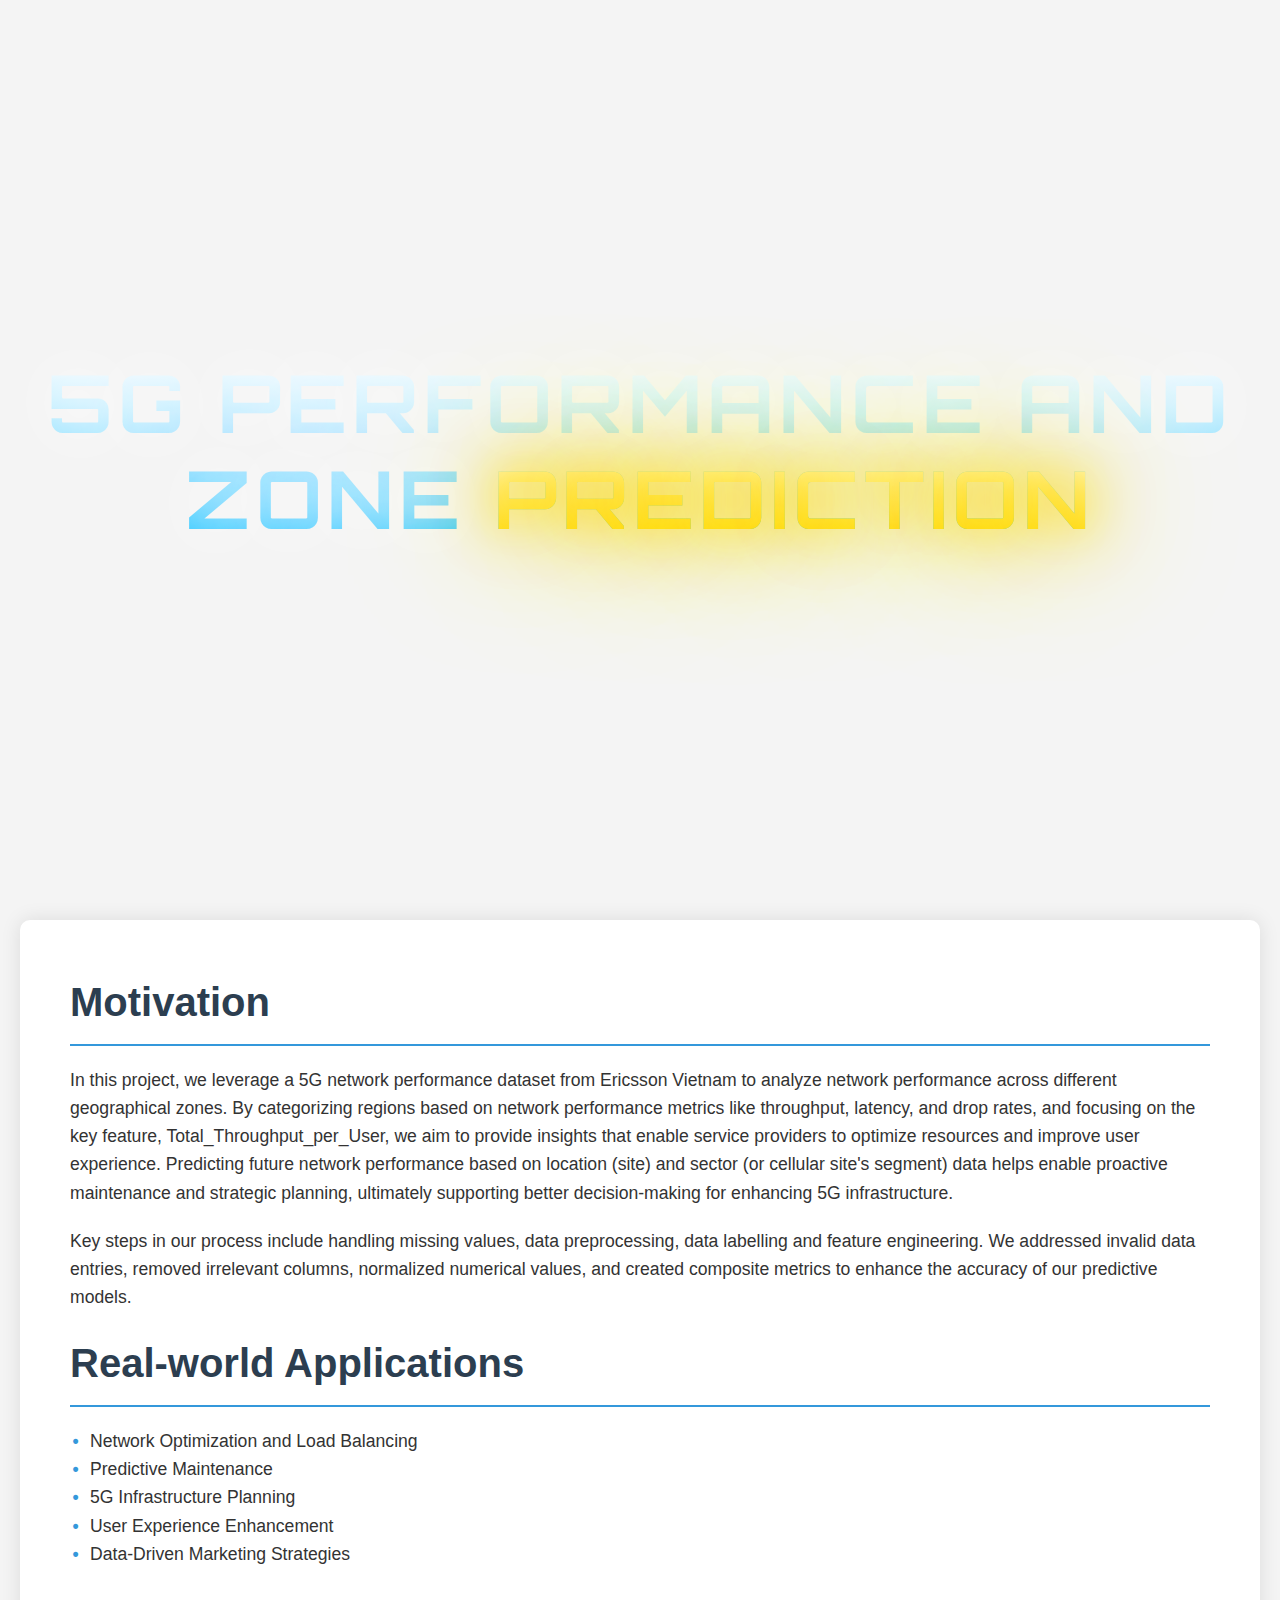
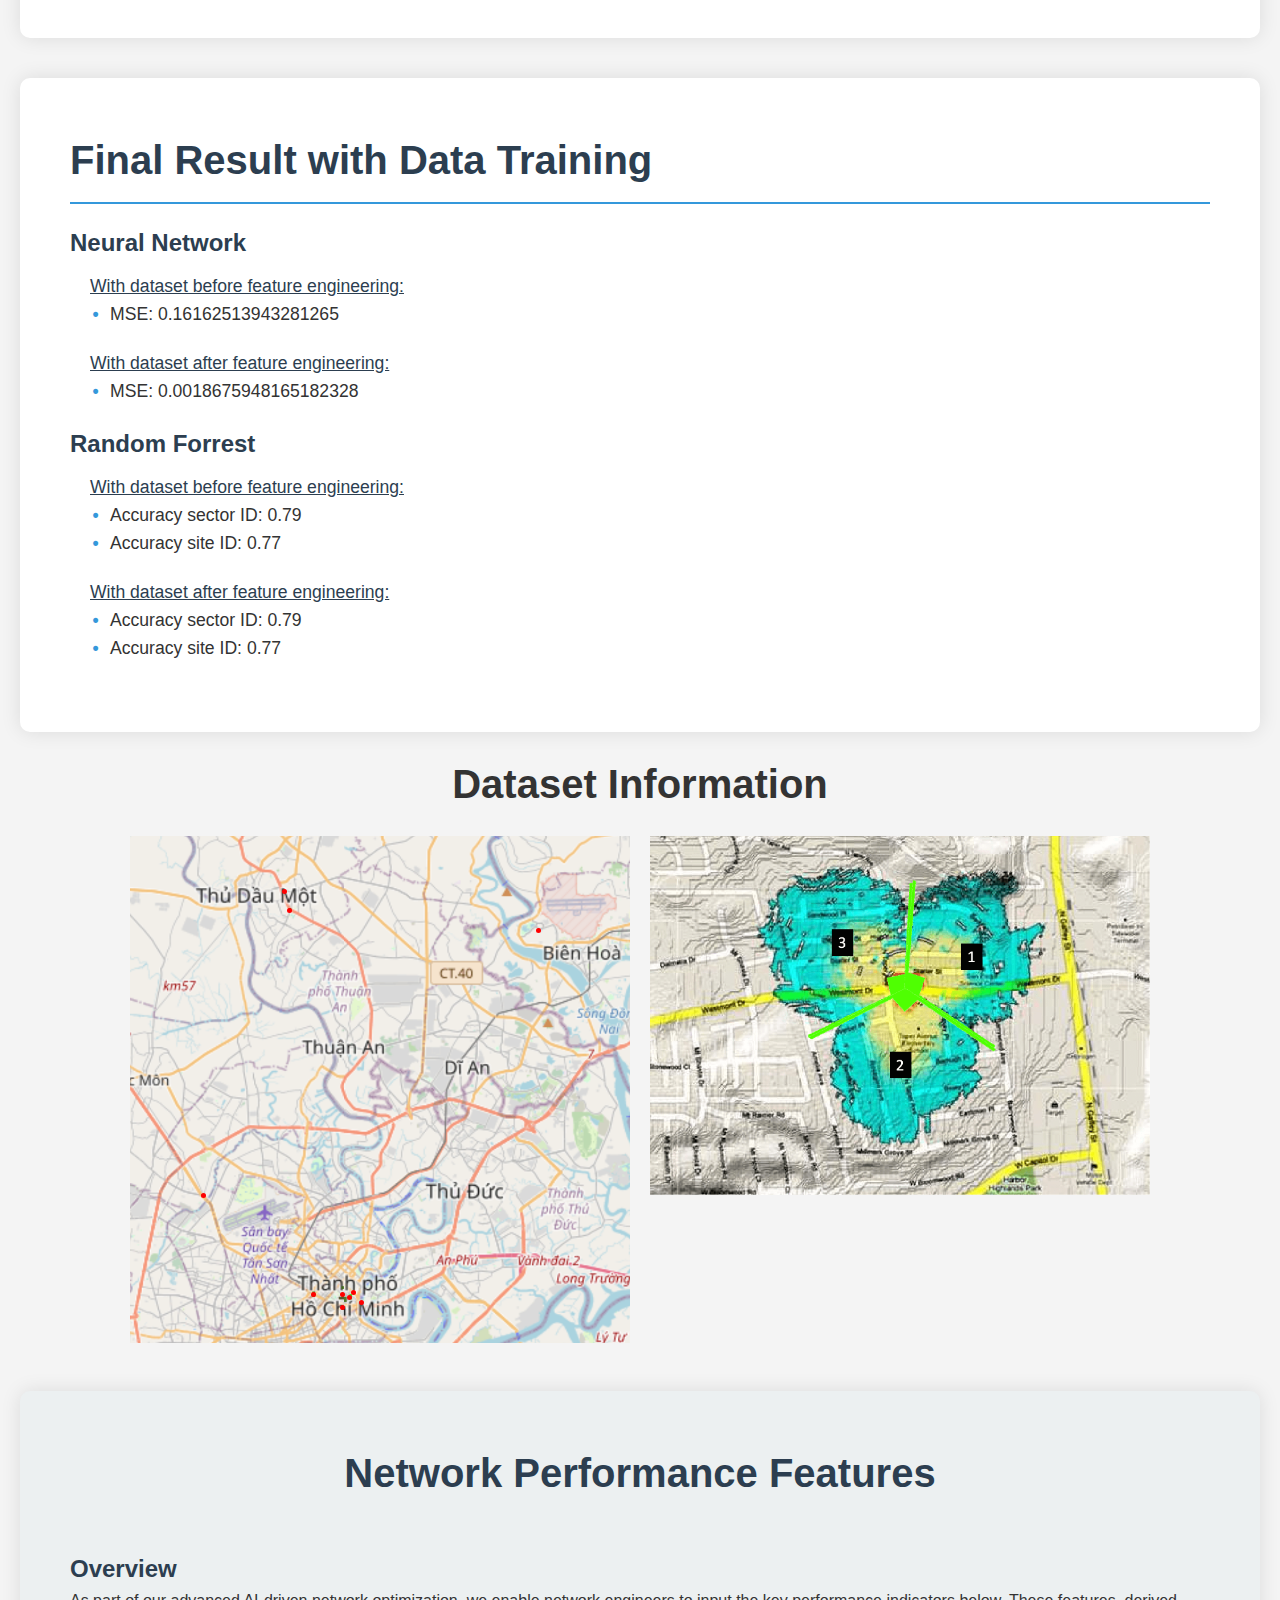
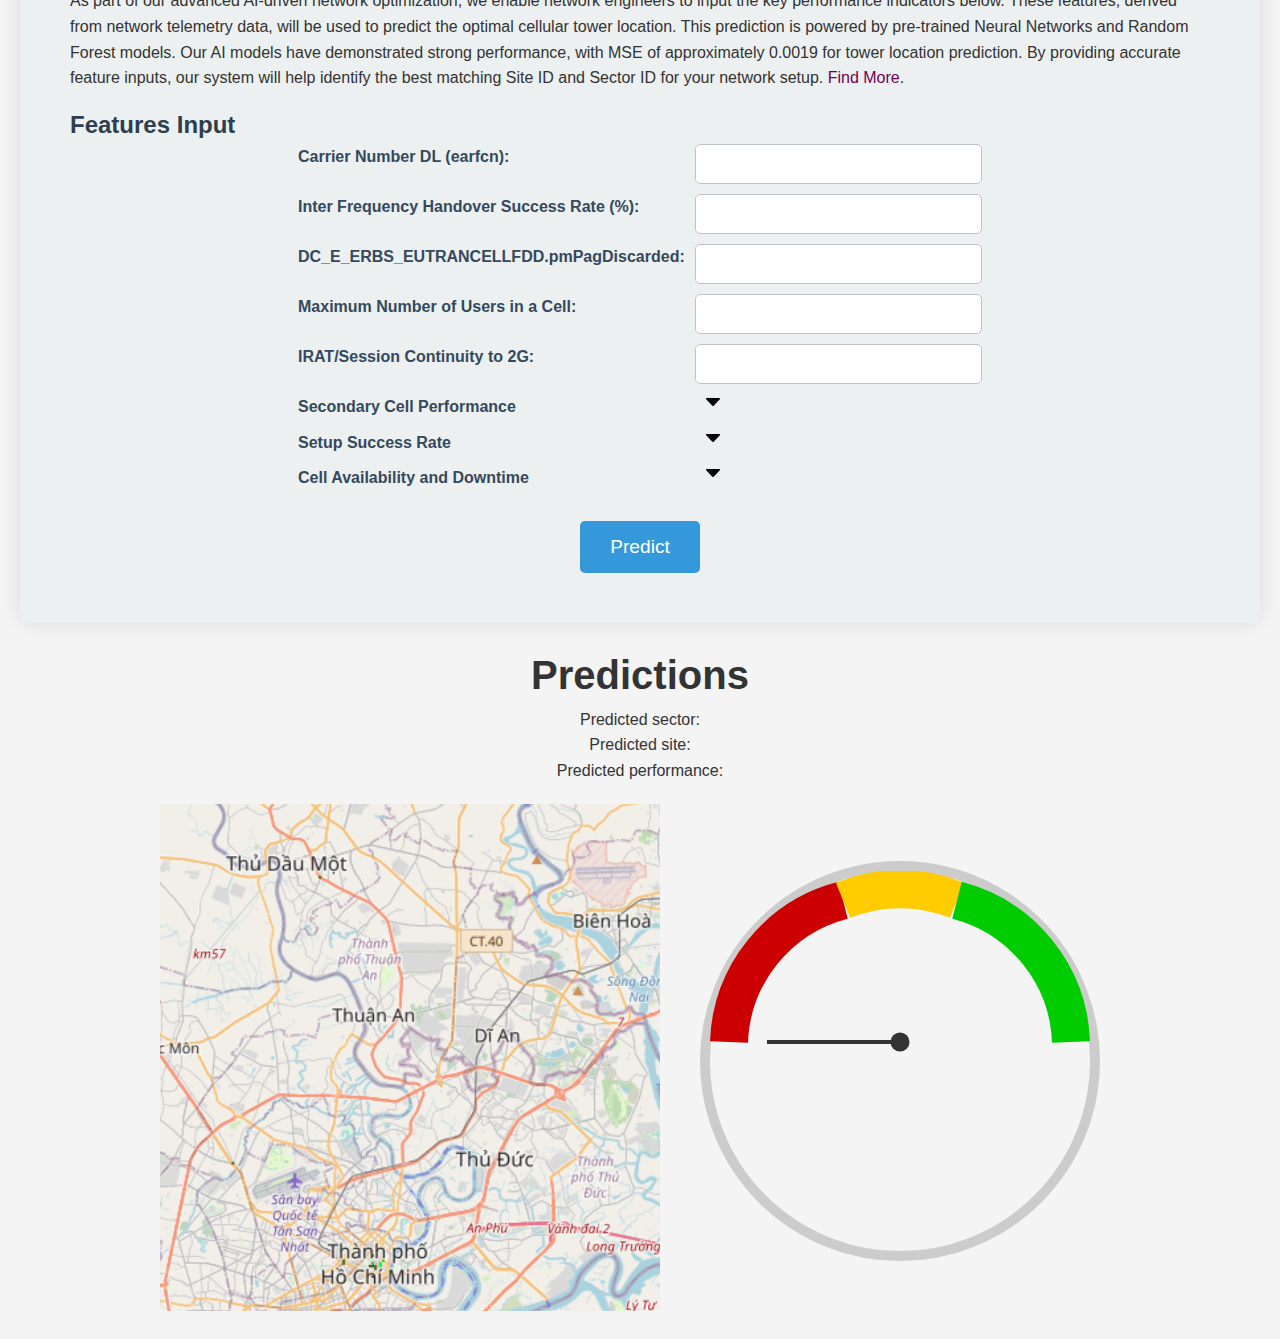
<file: ui/index.html>
<!DOCTYPE html>
<html lang="en">
<head>
    <meta charset="UTF-8">
    <meta name="viewport" content="width=device-width, initial-scale=1.0">
    <title>5G Network Performance by Geographic Zone</title>
    <link rel="stylesheet" href="styles.css">
    <link rel="website icon" type="png" href="pics/logo.png" >
    <link href="https://fonts.googleapis.com/css2?family=Orbitron:wght@700&family=Oxanium:wght@700&display=swap" rel="stylesheet">
    <link rel="icon" href="/path/to/favicon.ico">
</head>
<body>
    <!-- Introduction Section -->
    <div class="introduction-section">
        <h1>
            5G PERFORMANCE AND ZONE
            <a href="#prediction-section" class="scroll-link">PREDICTION</a>
        </h1>
    </div>

    <div class="content-wrapper">
        <!-- Project Information Section -->
        <div class="info-section" id="section2a">
            <h2>Motivation</h2>
            <p>In this project, we leverage a 5G network performance dataset from Ericsson Vietnam to analyze network performance across different geographical zones. By categorizing regions based on network performance metrics like throughput, latency, and drop rates, and focusing on the key feature, Total_Throughput_per_User, we aim to provide insights that enable service providers to optimize resources and improve user experience. Predicting future network performance based on location (site) and sector (or cellular site's segment) data helps enable proactive maintenance and strategic planning, ultimately supporting better decision-making for enhancing 5G infrastructure.​</p>
            <p>Key steps in our process include handling missing values, data preprocessing, data labelling and feature engineering. We addressed invalid data entries, removed irrelevant columns, normalized numerical values, and created composite metrics to enhance the accuracy of our predictive models.​</p>

            <h2>Real-world Applications</h2>
            <ul>
                <li data-title="By analyzing network performance metrics such as throughput and drop rates across different zones, service providers can dynamically adjust network resources to balance load more efficiently, preventing bottlenecks in high-traffic areas.">Network Optimization and Load Balancing</li>
                <li data-title="Using the predictive aspect of this project, service providers can anticipate network issues or degradation in specific zones and take proactive measures to maintain optimal performance, reducing service outages and improving reliability.">Predictive Maintenance</li>
                <li data-title="Insights gained from categorizing network performance by zone can inform where to deploy additional 5G infrastructure, such as new base stations, to enhance coverage in underserved areas or strengthen capacity in high-demand regions.">5G Infrastructure Planning</li>
                <li data-title="Understanding network performance allows telecom operators to improve user experience by ensuring consistent data speeds and lower latency, particularly in critical use cases like autonomous vehicles, smart cities, and remote healthcare.">User Experience Enhancement</li>
                <li data-title="Service providers can use these network insights to tailor marketing strategies, offering enhanced service packages or targeted promotions in zones with high data consumption or network performance challenges.​">Data-Driven Marketing Strategies</li>
            </ul>
        </div>

        <div class="content-wrapper">
            <!-- Project Information Section -->
            <div class="info-section" id="section2b">
                <h2>Final Result with Data Training</h2>
                <div class="NR-section" id="section2b1">
                    <h4>Neural Network</h4>
                    <ul>
                        <p3>With dataset before feature engineering:</p3>
                        <ul>
                            <li>MSE: 0.16162513943281265</li>
                        </ul>
                        <p3>With dataset after feature engineering:</p3>
                        <ul>
                            <li>MSE: 0.0018675948165182328</li>
                        </ul>
                    </ul>
                </div>
                <div class="RF-section" id="section2b2">
                    <h4>Random Forrest</h4>
                    <ul>
                        <p3>With dataset before feature engineering:</p3>
                        <ul>
                            <li>Accuracy sector ID: 0.79​</li>
                            <li>Accuracy site ID: 0.77</li>
                        </ul>
                        <p3>With dataset after feature engineering:</p3>
                        <ul>
                            <li>Accuracy sector ID: 0.79​</li>
                            <li>Accuracy site ID: 0.77</li>
                        </ul>
                    </ul>
                </div>
                <div id="NRModal" class="modal">
                    <span class="close">&times;</span>
                    <h4>Observation and Evaluation​</h4>
                    <p>After feature engineering, the model performed significantly better</p>
                    <p>This suggests that Feature engineering made a major positive impact on the model’s performance</p>
                </div>
                <div id="RFModal" class="modal">
                    <span class="close">&times;</span>
                    <h4>Observation and Evaluation​</h4>
                    <p>After feature selection, performance still maintains. </p>
                    <p>Model will still perform well even if unnecessary features are removed.​</p>
                </div>
            </div>
        </div>

        <!-- Dataset Section -->
        <div class="dataset-section" id="section3">
            <h2>Dataset Information</h2>
            <div class="image-container">
                <div class="marker-container">
                    <img id="locationDemo" src="pics/location_plain.png" alt="Location Marker" class="clickable">
                        <!-- Markers for each site -->
                        <div class="site-marker" data-site="Site 1" data-image="q1.jpg" style="top: 459px; left: 217px;"></div>
                        <div class="site-marker" data-site="Site 2" data-image="q1.jpg" style="top: 469px; left: 210px;"></div>
                        <div class="site-marker" data-site="Site 3" data-image="bt.jpeg" style="top: 464px; left: 229px;"></div>
                        <div class="site-marker" data-site="Site 4" data-image="q1.jpg" style="top: 456px; left: 210px;"></div>
                        <div class="site-marker" data-site="Site 5" data-image="bh.jpeg" style="top: 92px; left: 406px;"></div>
                        <div class="site-marker" data-site="Site 6" data-image="q12.jpg" style="top: 357px; left: 71px;"></div>
                        <div class="site-marker" data-site="Site 7" data-image="q1.jpg" style="top: 454px; left: 221px;"></div>
                        <div class="site-marker" data-site="Site 8" data-image="tb.jpg" style="top: 456px; left: 181px;"></div>
                        <div class="site-marker" data-site="Site 9" data-image="bd.jpg" style="top: 53px; left: 152px;"></div>
                        <div class="site-marker" data-site="Site 10" data-image="bd.jpg" style="top: 72px; left: 157px;"></div>
                </div>
                <img id="sectorInfo" src="pics/sector.png" alt="Sector Information" class="clickable">
            </div>
            <div id="locationModal" class="modal">
                <span class="close">&times;</span>
                <p>There are 10 - 5G testing sites divided to 4 major groups, locating at Ho Chi Minh city, its outskirt region, Binh Duong province, and Bien Hoa city, which target in testing the effort of Ericsson and VNPT (their partner) leveraging 5G performance at civilization, industrial manufacturing, and aviation in Vietnam.</p>
            </div>
            <div id="sectorModal" class="modal">
                <span class="close">&times;</span>
                <p>A 5G cellular tower typically provides coverage through sectors. A typical tower covers 360 degrees, and this is divided into three sectors, each spanning 120 degrees. These sectors are labeled as Sector A, B, and C.</p>
                <p>Each sector has its own set of antennas, which helps manage network load and improve signal quality for users in different areas.</p>
            </div>
        </div>

        <!-- Prediction Section -->
        <div id="prediction-section">
            <h2>Network Performance Features</h2>
            <h4>Overview</h4>
            <p>As part of our advanced AI-driven network optimization, we enable network engineers to input the key performance indicators below. These features, derived from network telemetry data, will be used to predict the optimal cellular tower location. This prediction is powered by pre-trained Neural Networks and Random Forest models. Our AI models have demonstrated strong performance, with MSE of approximately 0.0019 for tower location prediction. By providing accurate feature inputs, our system will help identify the best matching Site ID and Sector ID for your network setup. <a class="p5" id="find-more">Find More</a>.
            <!-- Modal for displaying correlation image -->
            <div id="predictionModal" class="modal">
                <span class="close" id="close">&times;</span>
                <img src="pics/chosen_features_corr.png" alt="Correlation of Chosen Features" style="width: 100%; height: auto;">
            </div>
            <h4>Features Input</h4>
            <form id="prediction-form">
                <!-- Raw Data Feature -->
                <label for="carrier_number_dl" data-title="Carrier Number DL (earfcn) represents the specific downlink carrier frequency.">Carrier Number DL (earfcn):</label>
                <input type="text" id="carrier_number_dl" name="carrier_number_dl">
                <!-- Raw Data Feature -->
                <label for="inter_freq_handover" data-title="Inter Frequency Handover Success Rate measures the success of handovers between different frequency bands in percentage.">Inter Frequency Handover Success Rate (%):</label>
                <input type="text" id="inter_freq_handover" name="inter_freq_handover">
                <!-- Raw Data Feature -->
                <label for="paging_discarded" data-title="DC_E_ERBS_EUTRANCELLFDD.pmPagDiscarded refers to the number of discarded paging requests.">DC_E_ERBS_EUTRANCELLFDD.pmPagDiscarded:</label>
                <input type="text" id="paging_discarded" name="paging_discarded">
                <!-- Raw Data Feature -->
                <label for="max_users" data-title="Maximum Number of Users in a Cell represents the highest number of users connected to a cell at one time.">Maximum Number of Users in a Cell:</label>
                <input type="text" id="max_users" name="max_users">
                <!-- Raw Data Feature --> <!-- REMOVE since having -1 correlation score -->
                <!-- <label for="cell_downtime" data-title="DC_E_ERBS_EUTRANCELLFDD.pmCellDowntimeMan indicates the manual downtime of a cell, usually due to maintenance or failure.">DC_E_ERBS_EUTRANCELLFDD.pmCellDowntimeMan:</label>
                <input type="text" id="cell_downtime" name="cell_downtime"> -->
                <!-- Raw Data Feature -->
                <label for="irat_continuity" data-title="IRAT/Session Continuity to 2G indicates the continuity of sessions when switching from LTE to 2G networks.">IRAT/Session Continuity to 2G:</label>
                <input type="text" id="irat_continuity" name="irat_continuity">
                <!-- Composite Data Feature: Secondary Cell Performance -->
                <label for="secondary_cell_performance" data-title="Secondary Cell Performance is a composite metric combining the performance of secondary cells in dual connectivity scenarios.">Secondary Cell Performance</label>
                <img id="icon-secondary-cell" src="pics/down.png" alt="down" onclick="toggleDropdown('secondaryCellDropdown', 'icon-secondary-cell')" style="cursor: pointer; width: 16px; height: 16px; margin-left: 10px;">
                <div id="secondaryCellDropdown" style="display: none;">
                    <label for="scell_volume_dl_mac" data-title="ScellVolume_DL_MAC measures the downlink data volume of the secondary cell.">ScellVolume_DL_MAC:</label>
                    <input type="text" id="scell_volume_dl_mac" name="scell_volume_dl_mac">
                    <label for="scell_traffic_volume" data-title="Scell Traffic Volume refers to the total traffic handled by the secondary cell.">Scell Traffic Volume:</label>
                    <input type="text" id="scell_traffic_volume" name="scell_traffic_volume">
                </div>
                <!-- Composite Data Feature: Setup Success Rate -->
                <label for="setup_success_rate" data-title="Setup Success Rate is a composite measure of success rates for RRC setup, intra-frequency handover, and RAB setup.">Setup Success Rate</label>
                <img id="icon-setup-success" src="pics/down.png" alt="down" onclick="toggleDropdown('setupSuccessDropdown', 'icon-setup-success')" style="cursor: pointer; width: 16px; height: 16px; margin-left: 10px;">
                <div id="setupSuccessDropdown" style="display: none;">
                    <label for="ps_rrc_setup_success" data-title="PS E-UTRAN RRC Setup Success Ratio measures the percentage of successful RRC connections in the LTE network.">PS E-UTRAN RRC Setup Success Ratio:</label>
                    <input type="text" id="ps_rrc_setup_success" name="ps_rrc_setup_success">
                    <label for="intra_freq_handover" data-title="Intra Frequency Handover Success Rate measures the success rate of handovers within the same frequency.">Intra Frequency Handover Success Rate:</label>
                    <input type="text" id="intra_freq_handover" name="intra_freq_handover">
                    <label for="ps_rab_setup_success" data-title="PS E-UTRAN RAB Setup Success Rate indicates the success rate for setting up Radio Access Bearer (RAB) for packet-switched services.">PS E-UTRAN RAB Setup Success Rate:</label>
                    <input type="text" id="ps_rab_setup_success" name="ps_rab_setup_success">
                </div>
                <!-- Composite Data Feature: Cell Availability and Downtime -->
                <label for="cell_availability_downtime" data-title="Cell Availability and Downtime is a composite metric that captures the percentage of time a cell is available versus its downtime due to failure or maintenance.">Cell Availability and Downtime</label>
                <img id="icon-avai-down" src="pics/down.png" alt="down" onclick="toggleDropdown('cellAvaiDowntimeDropDown', 'icon-avai-down')" style="cursor: pointer; width: 16px; height: 16px; margin-left: 10px;">
                <div id="cellAvaiDowntimeDropDown" style="display: none;">
                    <label for="dce_erbs_cell_down" data-title="DC_E_ERBS_EUTRANCELLFDD.pmCellDowntimeMan refers to the manual downtime of a cell, which is usually due to scheduled maintenance or manual interventions.">PS E-UTRAN RRC Setup Success Ratio:</label>
                    <input type="text" id="dce_erbs_cell_down" name="dce_erbs_cell_down">
                    <label for="cell_availability" data-title="Cell Availability represents the percentage of time a cell is operational and serving users without interruption.">Cell Availability:</label>
                    <input type="text" id="cell_availability" name="cell_availability">
                </div>
                <button type="button" onclick="makePrediction()">Predict</button>
            </form>
        </div>

        <!-- Sector Output Section -->
        <div id="output-section">
            <h2>Predictions</h2>

            <!-- Show results -->
            <p>Predicted sector: <span id="predictedSector"></span></p>
            <p>Predicted site: <span id="predictedSite"></span></p>
            <p>Predicted performance: <span id="rawPredictedPerformance"></span></p>

            <div class="output-wrapper">
                <div class="location-map">
                    <img id="locationOutput" src="pics/location_plain.png" alt="Location Marker">
                </div>
                <div class="speedometer">
                    <svg xmlns="http://www.w3.org/2000/svg" viewBox="0 0 200 100">
                        <!-- Speedometer colored sections -->
                        <path d="M10,90 A80,80 0 0,1 70,15.4" fill="none" stroke="#c00" stroke-width="20"/>
                        <path d="M70,15.4 A80,80 0 0,1 130,15.4" fill="none" stroke="#fc0" stroke-width="20"/>
                        <path d="M130,15.4 A80,80 0 0,1 190,90" fill="none" stroke="#0c0" stroke-width="20"/>
                        
                        <!-- Needle -->
                        <line id="needle" x1="100" y1="90" x2="100" y2="20" stroke="#333" stroke-width="2" transform="rotate(-90, 100, 90)"/>
                        
                        <!-- Center point -->
                        <circle cx="100" cy="90" r="5" fill="#333"/>
                    </svg>
                </div>
            </div>
        </div>
    </div>
    <script src="scripts/add_pins.js"></script>
    <script src="scripts/needle.js"></script>
    <script src="scripts/prediction_helpers.js"></script>
    <script src="scripts/tooltip.js"></script>
    <script src="scripts/modal.js"></script>
</body>
</html>
</file>
<file: ui/styles.css>
/* Reset and base styles */
* {
    box-sizing: border-box;
    margin: 0;
    padding: 0;
}

body, html {
    font-family: 'Arial', sans-serif;
    line-height: 1.6;
    color: #333;
    background-color: #f4f4f4;
}

/* Dataset section styles */
h2:not(.info-section h2):not(.introduction-section h2) {
    font-size: 2.5rem;
    text-align: center; /* Center the heading */
}

/* Header styles */
.introduction-section {
    position: relative;
    width: 100%;
    height: 100vh;
    background-image: url('https://i.pinimg.com/originals/ae/7c/d0/ae7cd05d9438e3a42f955718affa1c9b.gif');
    background-size: cover;
    background-position: center;
    background-repeat: no-repeat;
    background-attachment: fixed;
    display: flex;
    justify-content: center;
    align-items: center;
    text-align: center;
}

.introduction-section h1 {
    font-size: 5rem;
    font-family: 'Orbitron', 'Oxanium', sans-serif;
    font-weight: 700;
    background: linear-gradient(to bottom, white, #00bfff);
    -webkit-background-clip: text;
    -webkit-text-fill-color: transparent;
    margin: 0;
    letter-spacing: 5px;
    line-height: 1.2;
    text-shadow: 
        0 0 60px white, 
        0 0 120px white, 
        0 0 180px white;
}

.scroll-link {
    font-size: 5rem;
    font-weight: 700;
    background: linear-gradient(to bottom, white, #ffd900);
    -webkit-background-clip: text;
    -webkit-text-fill-color: transparent;
    text-shadow: 
        0 0 50px #ffd900, 
        0 0 100px #ffd900, 
        0 0 150px #ffd900;
    text-decoration: none;
    transition: text-shadow 0.3s ease, transform 0.3s ease;
}

.scroll-link:hover {
    text-shadow: 
        0 0 60px #ffd900, 
        0 0 120px #ffd900, 
        0 0 180px #ffd900;
    transform: scale(1.05);
}

/* Info section styles */
.info-section {
    background-color: #fff;
    padding: 50px;
    box-shadow: 0 0 20px rgba(0, 0, 0, 0.1);
    margin: 20px;
    border-radius: 10px;
}

.info-section h2 {
    color: #2c3e50;
    margin-bottom: 20px;
    font-size: 2.5rem;
    border-bottom: 2px solid #3498db;
    padding-bottom: 10px;
}

.info-section h4 {
    color: #2c3e50;
    font-size: 1.5rem;
    padding-bottom: 10px;
}


.info-section p3 {
    color: #2c3e50;
    text-decoration: underline;
}

.info-section p, .info-section ul {
    font-size: 1.1rem;
    margin-bottom: 20px;
}

.info-section ul {
    list-style-type: none;
    padding-left: 20px;
}

.info-section ul li:before {
    content: "• ";
    color: #3498db;
    font-weight: bold;
    display: inline-block;
    width: 1em;
    margin-left: -1em;
}

.info-section .p3 {
    font-weight: bold;
}
/* Prediction section styles */
#prediction-section {
    background-color: #ecf0f1;
    padding: 20px;
    margin: 20px;
    border-radius: 10px;
    box-shadow: 0 0 20px rgba(0, 0, 0, 0.1);
}

#prediction-section h2 {
    color: #2c3e50;
    margin-bottom: 30px;
    font-size: 2.5rem;
    text-align: center;
}

#prediction-form {
    display: grid;
    grid-template-columns: 1fr 1fr;
    gap: 10px;
    max-width: 60%;
    margin: 0 auto;
}

#prediction-form label {
    font-weight: bold;
    color: #34495e;
}

#prediction-form input[type="text"] {
    width: 100%;
    padding: 10px;
    border: 1px solid #bdc3c7;
    border-radius: 5px;
    font-size: 1rem;
}

#prediction-form button {
    grid-column: span 2;
    background-color: #3498db;
    color: white;
    border: none;
    padding: 15px 30px;
    font-size: 1.2rem;
    border-radius: 5px;
    cursor: pointer;
    transition: background-color 0.3s ease;
    justify-self: center;
    margin-top: 20px;
}

#prediction-form button:hover {
    background-color: #2980b9;
}

#prediction-section h4 {
    color: #2c3e50;
    font-size: 1.5rem;
    padding-top: 15px;
}
#prediction-section img {
    cursor: pointer;
    width: 16px;
    height: 16px;
    margin-left: 10px;
}
#find-more {
    color: rgb(111, 0, 87);
}


/* Raw features drop-down inside of Composite features */
#secondaryCellDropdown,
#setupSuccessDropdown {
    grid-column: span 2; /* Make the dropdown content span both columns */
    display: none;       /* Hidden by default */
}
#secondaryCellDropdown.show,
#setupSuccessDropdown.show {
    display: block;
    /* width: 100%; Ensure the dropdown uses full width */
}

/* Output section styles */
.output {
    background-color: #fff;
    padding: 50px;
    margin: 20px;
    border-radius: 10px;
    box-shadow: 0 0 20px rgba(0, 0, 0, 0.1);
}

.output h2 {
    color: #2c3e50;
    margin-bottom: 30px;
    font-size: 2.5rem;
    text-align: center;
}

.output p {
    text-align: left;
}

.clickable {
    cursor: pointer;
    width: 500px; /* Increase width for larger images */
    height: auto;
}

/* Modal styles */
.modal {
    display: none;
    position: fixed;
    z-index: 1;
    left: 0;
    top: 0;
    width: 100%;
    height: 100%;
    overflow: auto;
    background-color: rgba(0,0,0,0.4);
}

.modal-content {
    background-color: #fefefe;
    margin: 15% auto;
    padding: 20px;
    border: 1px solid #888;
    width: 80%;
    max-width: 600px;
    border-radius: 10px;
    box-shadow: 0 4px 8px rgba(0,0,0,0.1);
    color: black;
}

.close {
    color: #aaa;
    float: right;
    font-size: 28px;
    font-weight: bold;
    cursor: pointer;
}

.close:hover,
.close:focus {
    color: #000;
    text-decoration: none;
    cursor: pointer;
}

.content-wrapper {
    flex: 1;
    overflow-y: auto;
}

.info-section, #prediction-section, .output {
    min-height: auto;
    padding: 50px;
    margin: 20px;
    border-radius: 10px;
}

.image-container {
    display: flex;
    flex-wrap: wrap;
    justify-content: center;
    grid-template-columns: repeat(2, 1fr);
    gap: 20px;
    justify-content: center;
    align-items: start;
    padding: 20px;
}

/* Modal styling */
.modal {
    display: none;
    position: fixed;
    z-index: 1;
    top: 50%;  /* Center vertically */
    left: 50%; /* Center horizontally */
    transform: translate(-50%, -50%); /* Ensures the modal is centered */
    width: 80%;  /* Adjust width */
    max-width: 800px;  /* Max width for larger screens */
    height: auto;
    background-color: rgba(255, 255, 255, 0.8);
    padding: 20px;
    overflow: auto; /* Ensure scroll if content overflows */
}
/* Modal content */
.modal-content {
    background-color: #fff;
    margin: auto;
    padding: 20px;
    width: 100%; /* Full width inside the modal */
    color: rgb(255, 255, 255);
}
/* Close button */
.close {
    color: #aaa;
    float: right;
    font-size: 28px;
    font-weight: bold;
}
.close:hover,
.close:focus {
    color: black;
    text-decoration: none;
    cursor: pointer;
}
.modal-content img {
    width: 100%;  /* Take full modal width */
    height: auto; /* Scaling */
}

/* Marker setter */
.marker-container {
    position: relative;
}
.site-marker {
    position: absolute;
    width: 5px;
    height: 5px;
    background-color: rgb(255, 0, 0);
    border-radius: 50%;
    cursor: pointer;
}
/* Tooltip styling */
.tooltip {
    position: absolute;
    background-color: rgba(0, 0, 0, 0.8);
    color: white;
    padding: 10px;
    border-radius: 5px;
    z-index: 100;
    pointer-events: none;
    display: flex;
    flex-direction: column; /* Align label and image vertically */
    align-items: center;
}
.tooltip p { /* text */
    margin: 0;
    font-size: 12px;
}
.tooltip img { /* img */
    margin-top: 5px; /* Space between text and image */
    width: 100px;
    height: 100px;
}

/* Output section */
.speedometer {
    width: 400px;
    height: 400px;
    border: 10px solid #ccc;
    border-radius: 50%;
    position: relative;
    margin: 0 auto;
}

#locationOutput {
    width: 500px; /* Increase width for larger images */
    height: auto;
}

#output-section {
    text-align: center;
    max-width: 1000px;
    margin: 0 auto;
}
.output-wrapper {
    display: flex;
    justify-content: center;
    align-items: center;
    gap: 20px;
    padding: 20px;
}

.location-map img {
    width: 500px; /* Increase width for larger images */
    height: auto;
}
</file>
